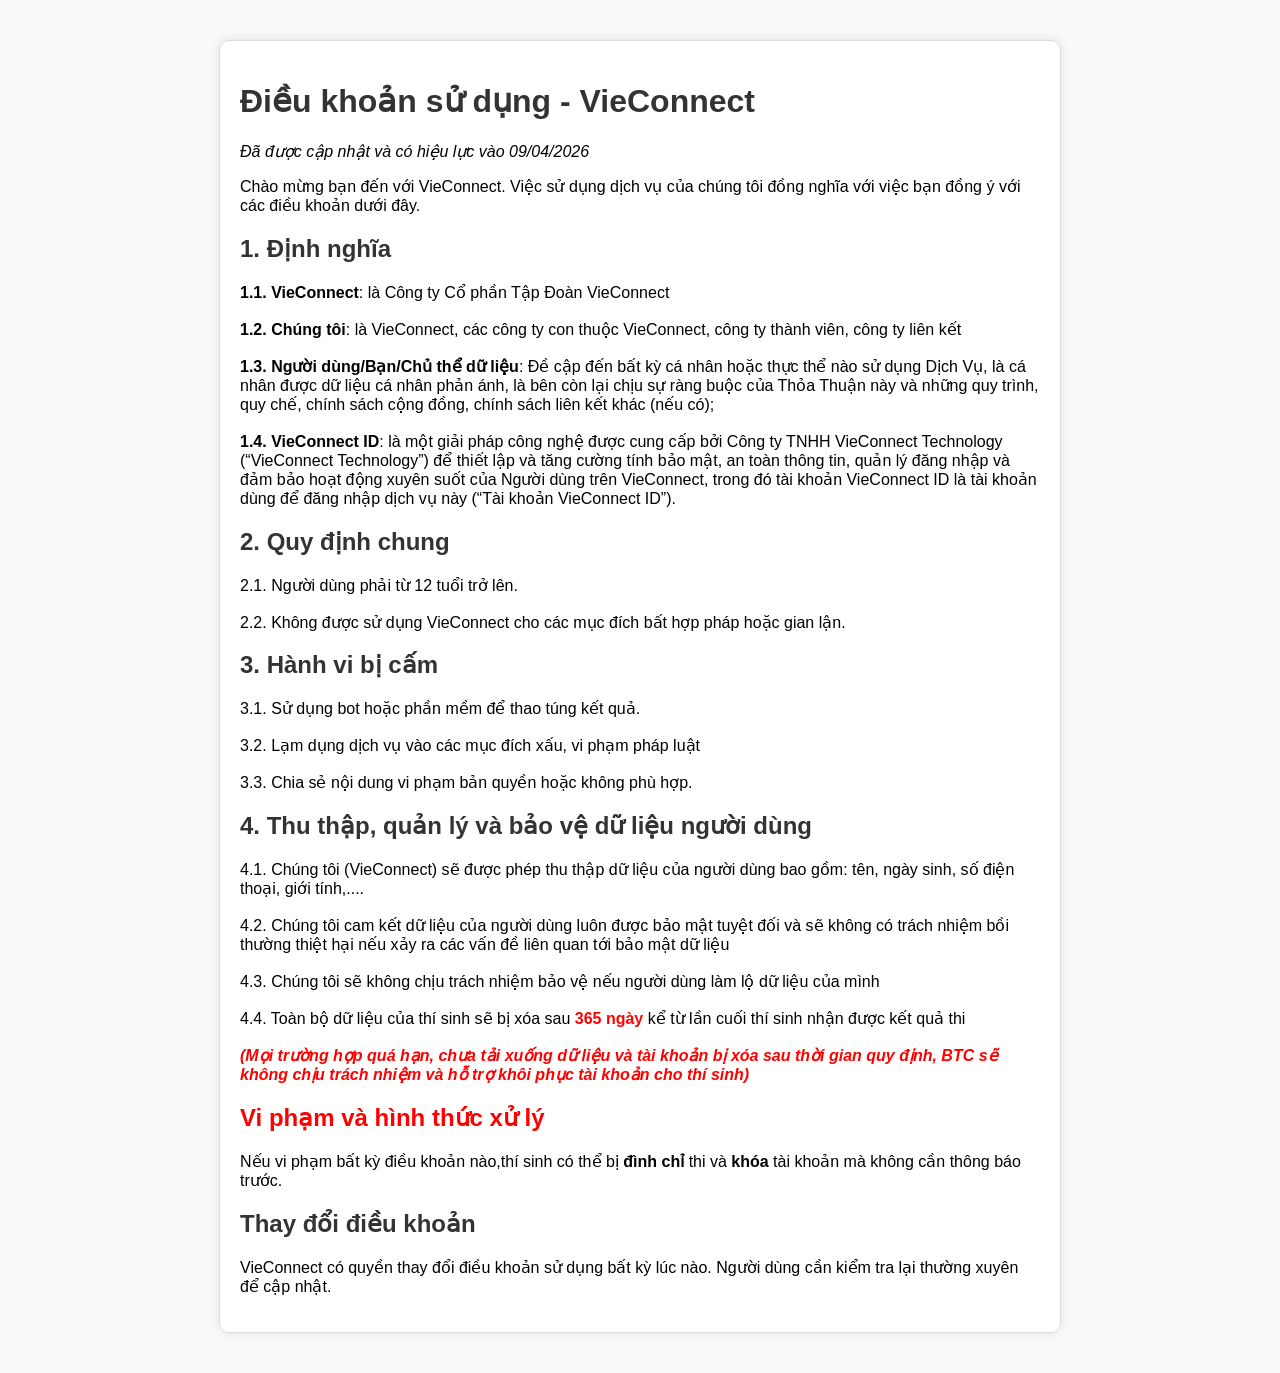
<file: dieu-khoan-su-dung.html>
<!DOCTYPE html>
<html lang="vi">
<head>
    <meta charset="UTF-8">
    <meta name="viewport" content="width=device-width, initial-scale=1.0">
    <title>Điều khoản sử dụng - VieConnect</title>
    <style>
        body {
            font-family: Arial, sans-serif;
            margin: 40px;
            background-color: #f9f9f9;
            -webkit-touch-callout: none;
            -webkit-user-select: none;
            -moz-user-select: none;
            -ms-user-select: none;
            -o-user-select: none;
            user-select: none;
        }
        .container {
            max-width: 800px;
            background: white;
            padding: 20px;
            border-radius: 10px;
            box-shadow: 0 0 10px rgba(0, 0, 0, 0.1);
            margin: 1px auto; /* Đặt form ở giữa trang */
            border: 1px solid #ddd;
        }
        h1, h2 {
            color: #333;
        }
        .warning {
            color: red;
            font-weight: bold;
        }
    </style><script type=”text/JavaScript”>
function killCopy(e){
return false
}
function reEnable(){
return true
}
document.onselectstart=new Function (“return false”)
if (window.sidebar){
document.onmousedown=killCopy
document.onclick=reEnable
}
</script>
    <script language="JavaScript">
    window.onload = function() {
        document.addEventListener("contextmenu", function(e) {
            e.preventDefault();
        }, false);
        document.addEventListener("keydown", function(e) {
            //document.onkeydown = function(e) {
            // "I" key
            if (e.ctrlKey && e.shiftKey && e.keyCode == 73) {
                disabledEvent(e);
            }
            // "J" key
            if (e.ctrlKey && e.shiftKey && e.keyCode == 74) {
                disabledEvent(e);
            }
            // "S" key + macOS
            if (e.keyCode == 83 && (navigator.platform.match("Mac") ? e.metaKey : e.ctrlKey)) {
                disabledEvent(e);
            }
            // "U" key
            if (e.ctrlKey && e.keyCode == 85) {
                disabledEvent(e);
            }
            // "F12" key
            if (event.keyCode == 123) {
                disabledEvent(e);
            }
        }, false);
 
        function disabledEvent(e) {
            if (e.stopPropagation) {
                e.stopPropagation();
            } else if (window.event) {
                window.event.cancelBubble = true;
            }
            e.preventDefault();
            return false;
        }
    };
</script>

</head>
<body>
    <div class="container">
        <h1>Điều khoản sử dụng - VieConnect</h1>
        <i>Đã được cập nhật và có hiệu lực vào 09/04/2026</i>
        <p>Chào mừng bạn đến với VieConnect. Việc sử dụng dịch vụ của chúng tôi đồng nghĩa với việc bạn đồng ý với các điều khoản dưới đây.</p>

        <h2>1. Định nghĩa</h2>
        <p><div><strong>1.1. VieConnect</strong>: là Công ty Cổ phần Tập Đoàn VieConnect</div>
        <br><div><strong>1.2. Chúng tôi</strong>: là VieConnect, các công ty con thuộc VieConnect, công ty thành viên, công ty liên kết</div>
        <br><div><strong>1.3. Người dùng/Bạn/Chủ thể dữ liệu</strong>: Đề cập đến bất kỳ cá nhân hoặc thực thể nào sử dụng Dịch Vụ, là cá nhân được dữ liệu cá nhân phản ánh, là bên còn lại chịu sự ràng buộc của Thỏa Thuận này và những quy trình, quy chế, chính sách cộng đồng, chính sách liên kết khác (nếu có);</div>
        <br><div><strong>1.4. VieConnect ID</strong>: là một giải pháp công nghệ được cung cấp bởi Công ty TNHH VieConnect Technology (“VieConnect Technology”) để thiết lập và tăng cường tính bảo mật, an toàn thông tin, quản lý đăng nhập và đảm bảo hoạt động xuyên suốt của Người dùng trên VieConnect, trong đó tài khoản VieConnect ID là tài khoản dùng để đăng nhập dịch vụ này (“Tài khoản VieConnect ID”).</div></p>
        
        <h2>2. Quy định chung</h2>
        <p><div>2.1. Người dùng phải từ 12 tuổi trở lên.</div>
        <br><div>2.2. Không được sử dụng VieConnect cho các mục đích bất hợp pháp hoặc gian lận.</div></p>
        
        <h2>3. Hành vi bị cấm</h2>
        <p><div>3.1. Sử dụng bot hoặc phần mềm để thao túng kết quả.</div>
        <br><div>3.2. Lạm dụng dịch vụ vào các mục đích xấu, vi phạm pháp luật</div>
        <br><div>3.3. Chia sẻ nội dung vi phạm bản quyền hoặc không phù hợp.</div></p>

        <h2>4. Thu thập, quản lý và bảo vệ dữ liệu người dùng</h2>
        <p><div>4.1. Chúng tôi (VieConnect) sẽ được phép thu thập dữ liệu của người dùng bao gồm: tên, ngày sinh, số điện thoại, giới tính,....</div>
        <br><div>4.2. Chúng tôi cam kết dữ liệu của người dùng luôn được bảo mật tuyệt đối và sẽ không có trách nhiệm bồi thường thiệt hại nếu xảy ra các vấn đề liên quan tới bảo mật dữ liệu</div>
        <br><div>4.3. Chúng tôi sẽ không chịu trách nhiệm bảo vệ nếu người dùng làm lộ dữ liệu của mình</div>
        <br><div>4.4. Toàn bộ dữ liệu của thí sinh sẽ bị xóa sau <span class="warning">365 ngày</span> kể từ lần cuối thí sinh nhận được kết quả thi</div>
        <br><div><i class="warning">(Mọi trường hợp quá hạn, chưa tải xuống dữ liệu và tài khoản bị xóa sau thời gian quy định, BTC sẽ không chịu trách nhiệm và hỗ trợ khôi phục tài khoản cho thí sinh)</i></div>
        </p>

        <h2 class="warning">Vi phạm và hình thức xử lý</h2>
        <p><div>Nếu vi phạm bất kỳ điều khoản nào,thí sinh có thể bị <strong>đình chỉ</strong> thi và <strong>khóa</strong> tài khoản mà không cần thông báo trước.</div></p>
        
        <h2>Thay đổi điều khoản</h2>
        <p><div>VieConnect có quyền thay đổi điều khoản sử dụng bất kỳ lúc nào. Người dùng cần kiểm tra lại thường xuyên để cập nhật.</div></p>
    </div>
</body>
</html>
</file>
